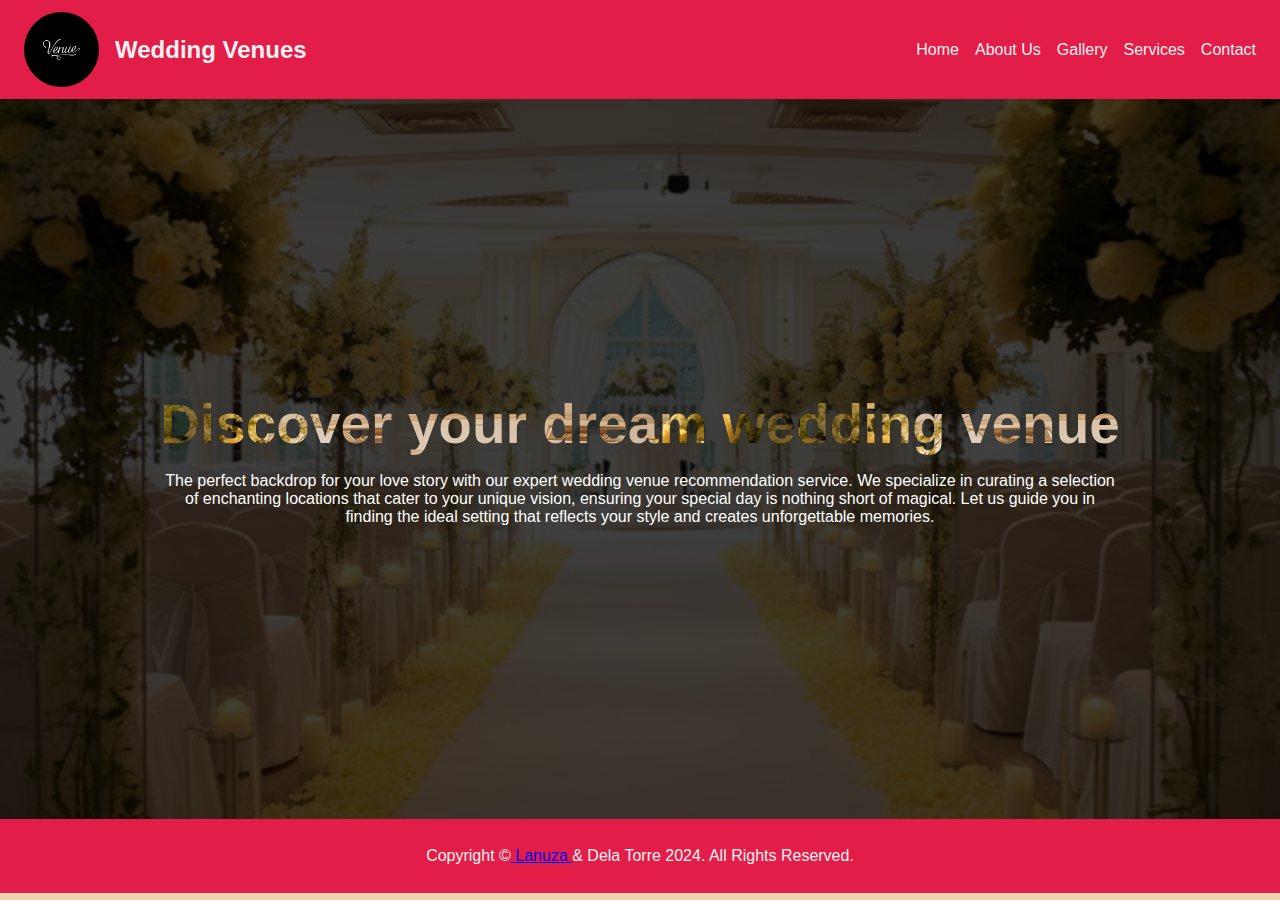
<file: index.html>
<!DOCTYPE html>
<html lang="en">
	<head>
		<meta charset="UTF-8" />
		<meta
			name="viewport"
			content="width=device-width, initial-scale=1.0"
		/>
		<title>Document</title>
		<link
			rel="stylesheet"
			href="./utils.css"
		/>
		<link
			rel="stylesheet"
			href="./style.css"
		/>
	</head>
	<body>
		<header>
			<div>
				<img
					class="logo-size"
					src="./assets/logo.png"
					alt=""
				/>
				<h2>Wedding Venues</h2>
			</div>
			<nav>
				<ul>
					<li><a href="#">Home</a></li>
					<li><a href="./about/about.html">About Us</a></li>
					<li><a href="./gallery/gallery.html">Gallery</a></li>
					<li><a href="./services/services.html">Services</a></li>
					<li><a href="./contact/contact.html">Contact</a></li>
				</ul>
			</nav>
		</header>

		<main>
			<section id="hero-section">
				<div class="section-wrapper">
					<img
						src="./assets/main-page-hero.jpg"
						alt=""
					/>
					<h1>Discover your dream wedding venue</h1>
					<p>
						The perfect backdrop for your love story with our expert
						wedding venue recommendation service. We specialize in
						curating a selection of enchanting locations that cater
						to your unique vision, ensuring your special day is
						nothing short of magical. Let us guide you in finding
						the ideal setting that reflects your style and creates
						unforgettable memories.
					</p>
				</div>
			</section>
		</main>

		<footer class="fixed-footer">
			<p>Copyright &copy;  <a href="https://jasmyre.vercel.app">&nbsp;Lanuza&nbsp;</a> & Dela Torre 2024. All Rights Reserved.</p>
		</footer>
	</body>
</html>
</file>
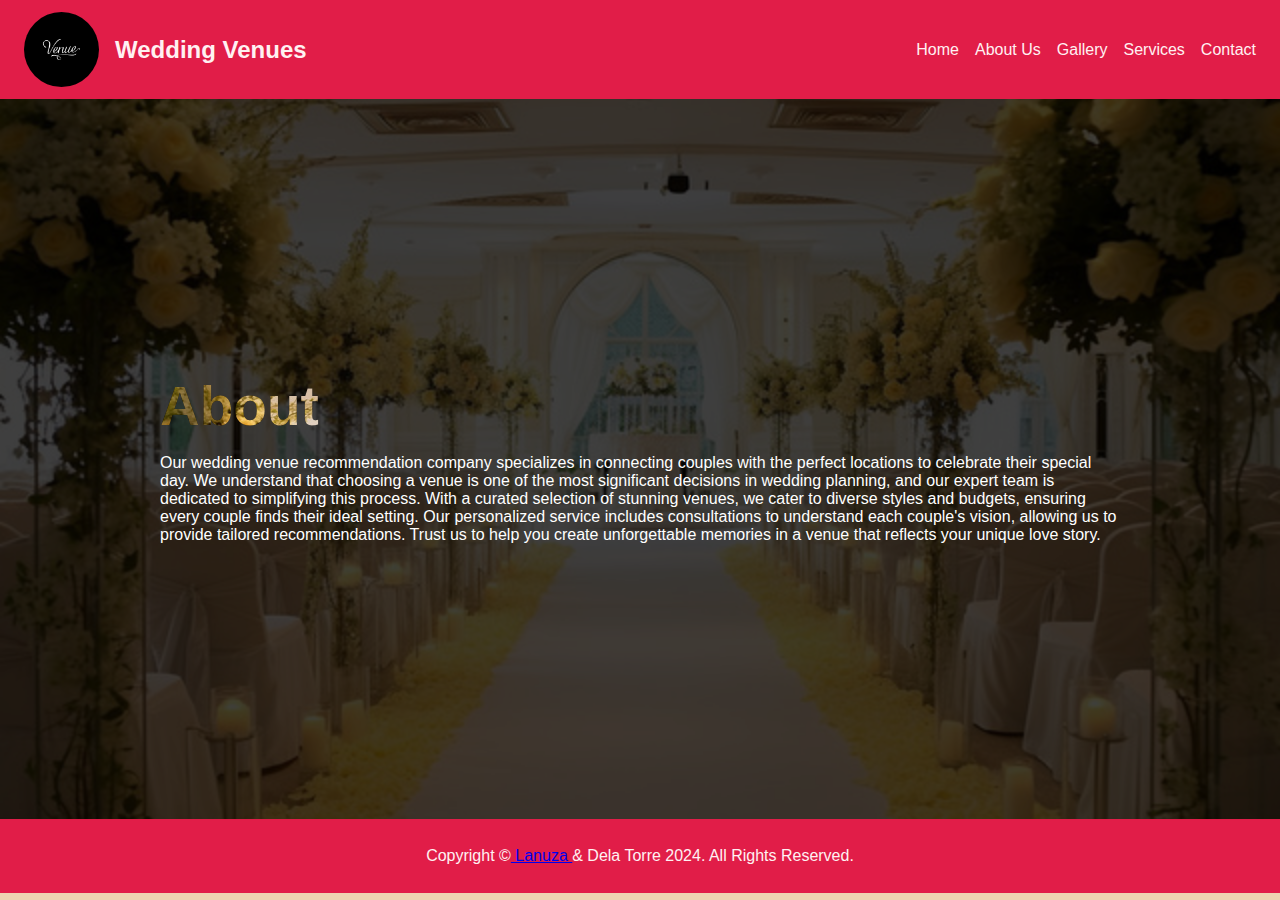
<file: about/about.html>
<!DOCTYPE html>
<html lang="en">
	<head>
		<meta charset="UTF-8" />
		<meta
			name="viewport"
			content="width=device-width, initial-scale=1.0"
		/>
		<title>Document</title>
		<link
			rel="stylesheet"
			href="../utils.css"
		/>
		<link
			rel="stylesheet"
			href="./style.css"
		/>
	</head>
	<body>
		<header>
			<div>
				<img
					class="logo-size"
					src="../assets/logo.png"
					alt=""
				/>
				<h2>Wedding Venues</h2>
			</div>
			<nav>
				<ul>
					<li><a href="../index.html">Home</a></li>
					<li><a href="#">About Us</a></li>
					<li><a href="../gallery/gallery.html">Gallery</a></li>
					<li><a href="../services/services.html">Services</a></li>
					<li><a href="../contact/index.html">Contact</a></li>
				</ul>
			</nav>
		</header>

		<main>
			<section id="hero-section">
				<div class="section-wrapper">
					<img
						src="../assets/main-page-hero.jpg"
						alt=""
					/>
					<h1>About</h1>
					<p>
						Our wedding venue recommendation company specializes in
						connecting couples with the perfect locations to
						celebrate their special day. We understand that choosing
						a venue is one of the most significant decisions in
						wedding planning, and our expert team is dedicated to
						simplifying this process. With a curated selection of
						stunning venues, we cater to diverse styles and budgets,
						ensuring every couple finds their ideal setting. Our
						personalized service includes consultations to
						understand each couple's vision, allowing us to provide
						tailored recommendations. Trust us to help you create
						unforgettable memories in a venue that reflects your
						unique love story.
					</p>
				</div>
			</section>
		</main>

        <footer class="fixed-footer">
			<p>Copyright &copy;  <a href="https://jasmyre.vercel.app">&nbsp;Lanuza&nbsp;</a> & Dela Torre 2024. All Rights Reserved.</p>
		</footer>
	</body>
</html>
</file>
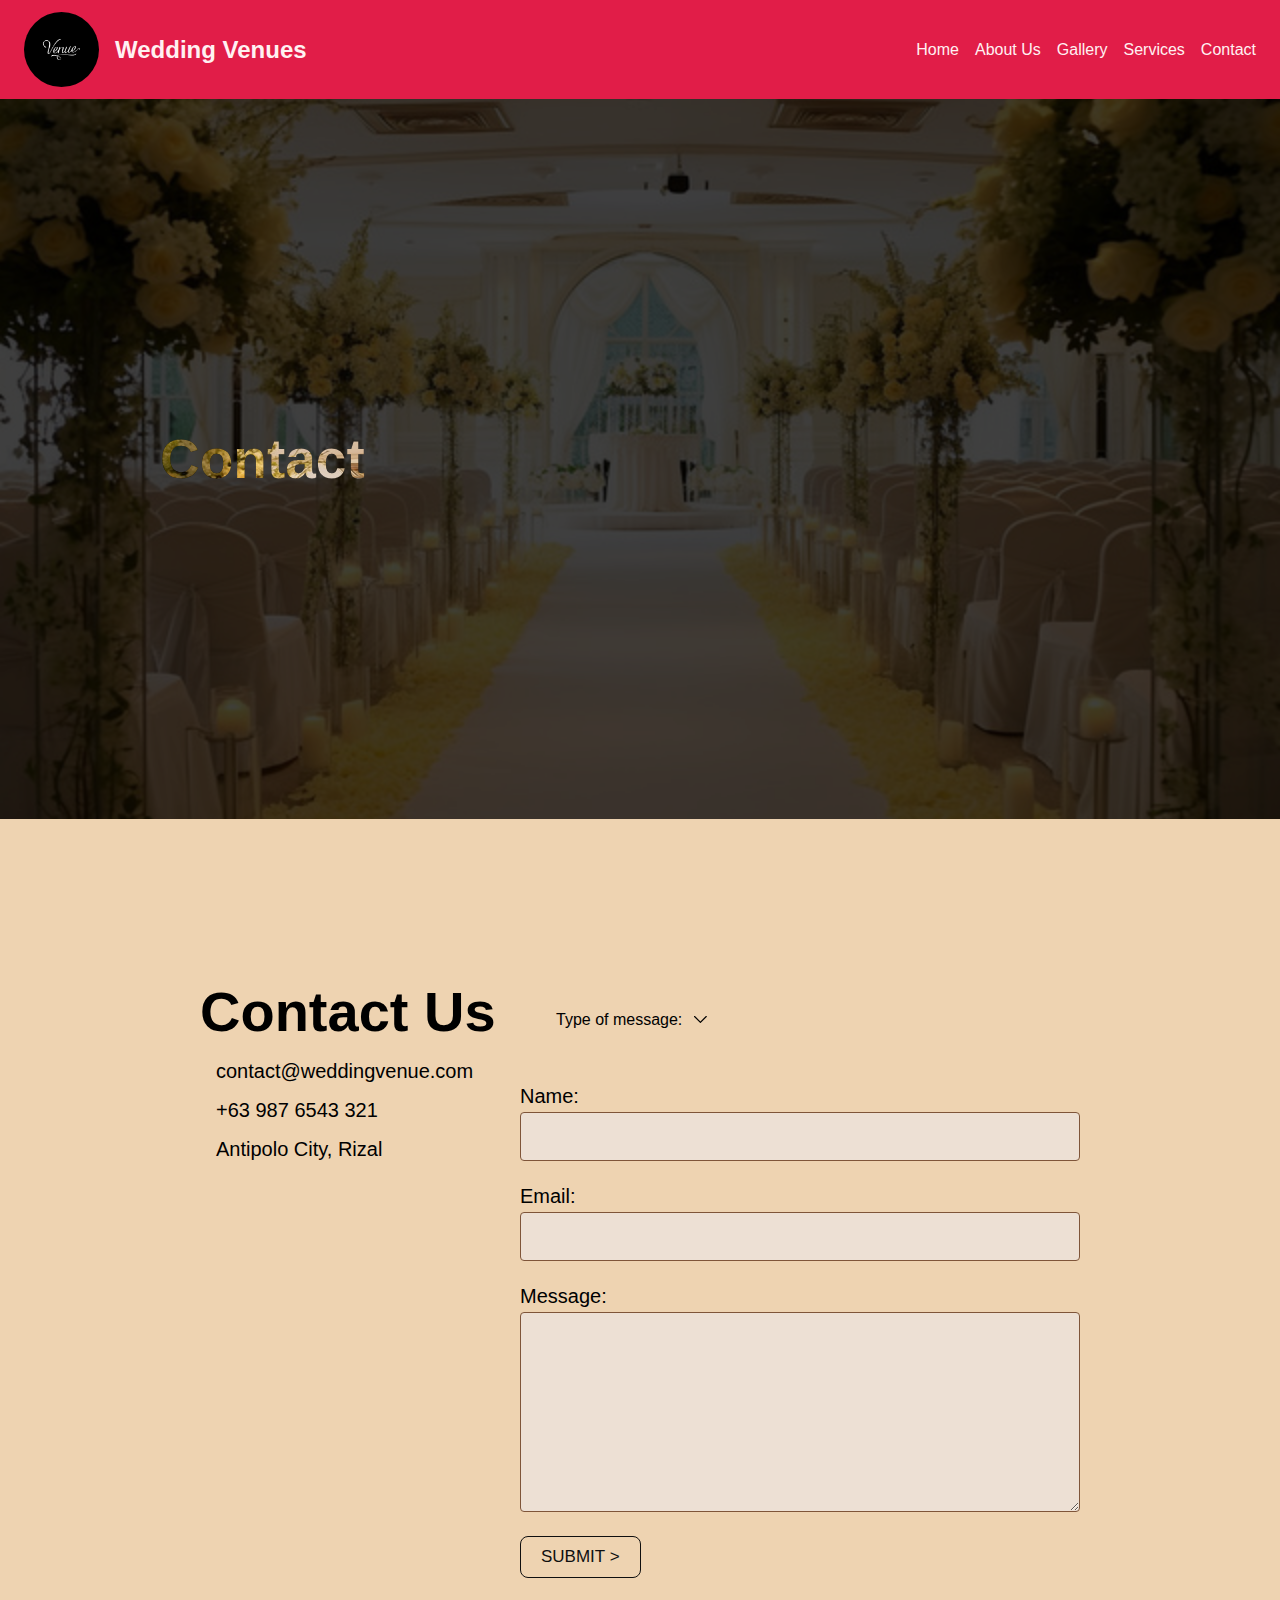
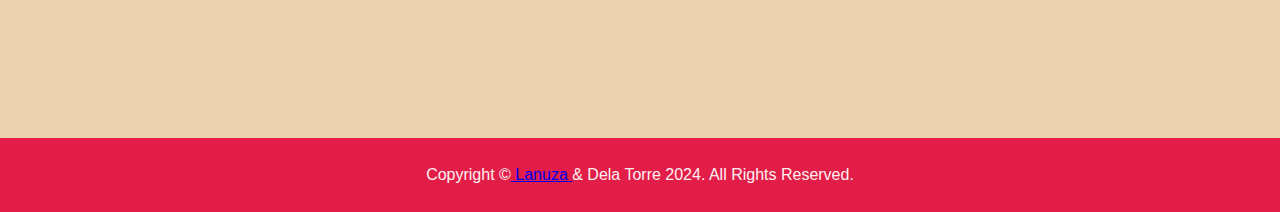
<file: contact/contact.html>
<!DOCTYPE html>
<html lang="en">
	<head>
		<meta charset="UTF-8" />
		<meta
			name="viewport"
			content="width=device-width, initial-scale=1.0"
		/>
		<title>Document</title>
		<link
			rel="stylesheet"
			href="../utils.css"
		/>
		<link
			rel="stylesheet"
			href="./style.css"
		/>
	</head>
	<body>
		<header>
			<div>
				<img
					class="logo-size"
					src="../assets/logo.png"
					alt=""
				/>
				<h2>Wedding Venues</h2>
			</div>
			<nav>
				<ul>
					<li><a href="../index.html">Home</a></li>
					<li><a href="../about/about.html">About Us</a></li>
					<li><a href="../gallery/gallery.html">Gallery</a></li>
					<li><a href="../services/services.html">Services</a></li>
					<li><a href="#">Contact</a></li>
				</ul>
			</nav>
		</header>

		<main>
			<section id="hero-section">
				<div class="section-wrapper">
					<img
						src="../assets/main-page-hero.jpg"
						alt=""
					/>
					<h1>Contact</h1>
				</div>
			</section>
			<div class="section-wrapper">
				<div
					class="contact_section"
					id="contact"
				>
					<div class="contact_wrapper">
						<div class="contact_info_wrapper">
							<h1 class="averia-serif-libre-bold">Contact Us</h1>
							<p>
								<i class="fa-solid fa-envelope"></i>
								<span>contact@weddingvenue.com</span>
							</p>
							<p>
								<i class="fa-solid fa-phone"></i>
								<span>+63 987 6543 321</span>
							</p>
							<p>
								<i class="fa-solid fa-location-dot"></i>
								<span>Antipolo City, Rizal</span>
							</p>
						</div>
						<form
							action=""
							class="form"
						>
							<div class="form_wrapper">
								<div class="menu">
									<div class="item">
										<p
											href="#"
											class="link"
										>
											<span>Type of message:</span>
											<svg
												viewBox="0 0 360 360"
												xml:space="preserve"
											>
												<g id="SVGRepo_iconCarrier">
													<path
														id="XMLID_225_"
														d="M325.607,79.393c-5.857-5.857-15.355-5.858-21.213,0.001l-139.39,139.393L25.607,79.393 c-5.857-5.857-15.355-5.858-21.213,0.001c-5.858,5.858-5.858,15.355,0,21.213l150.004,150c2.813,2.813,6.628,4.393,10.606,4.393 s7.794-1.581,10.606-4.394l149.996-150C331.465,94.749,331.465,85.251,325.607,79.393z"
													></path>
												</g>
											</svg>
										</p>
										<div class="submenu">
											<div class="submenu-item">
												<p
													href="#"
													class="submenu-link"
												>
													Development
												</p>
											</div>
											<div class="submenu-item">
												<p
													href="#"
													class="submenu-link"
												>
													Design
												</p>
											</div>
											<div class="submenu-item">
												<p
													href="#"
													class="submenu-link"
												>
													Marketing
												</p>
											</div>
											<div class="submenu-item">
												<p
													href="#"
													class="submenu-link"
												>
													SEO
												</p>
											</div>
										</div>
									</div>
								</div>

								<div class="form_name">
									<label for="name-input">Name:</label>
									<input
										type="text"
										id="name-input"
										name="name"
										required
									/>
								</div>
								<div class="form_email">
									<label for="email-input">Email:</label>
									<input
										type="email"
										id="email-input"
										name="email"
										required
									/>
								</div>
								<div class="form_message">
									<label for="message">Message:</label>
									<textarea
										id="message"
										name="message"
										required
									></textarea>
								</div>
								<div
									class="form_button"
									type="submit"
								>
									<button class="button">Submit &gt;</button>
								</div>
							</div>
						</form>
					</div>
				</div>
			</div>
		</main>

		<footer class="fixed-footer">
			<p>Copyright &copy;  <a href="https://jasmyre.vercel.app">&nbsp;Lanuza&nbsp;</a> & Dela Torre 2024. All Rights Reserved.</p>
		</footer>
	</body>
</html>
</file>
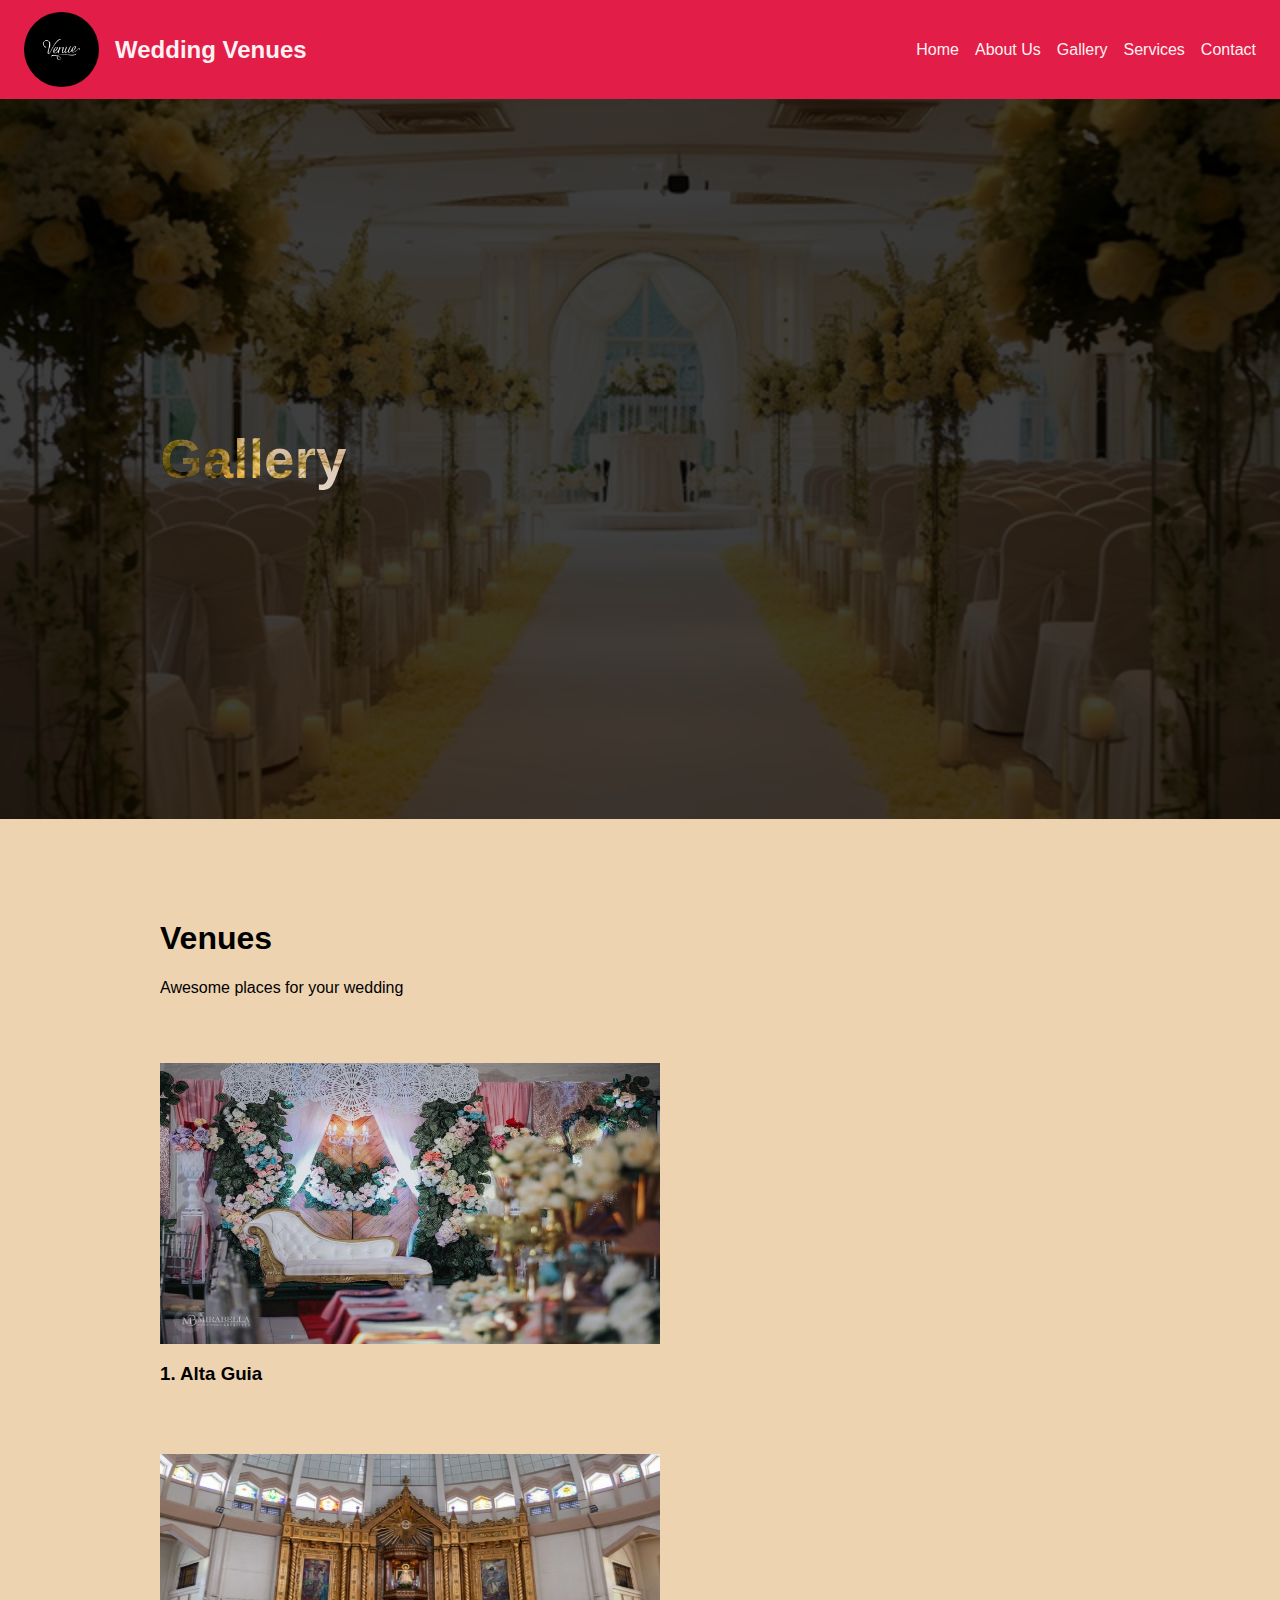
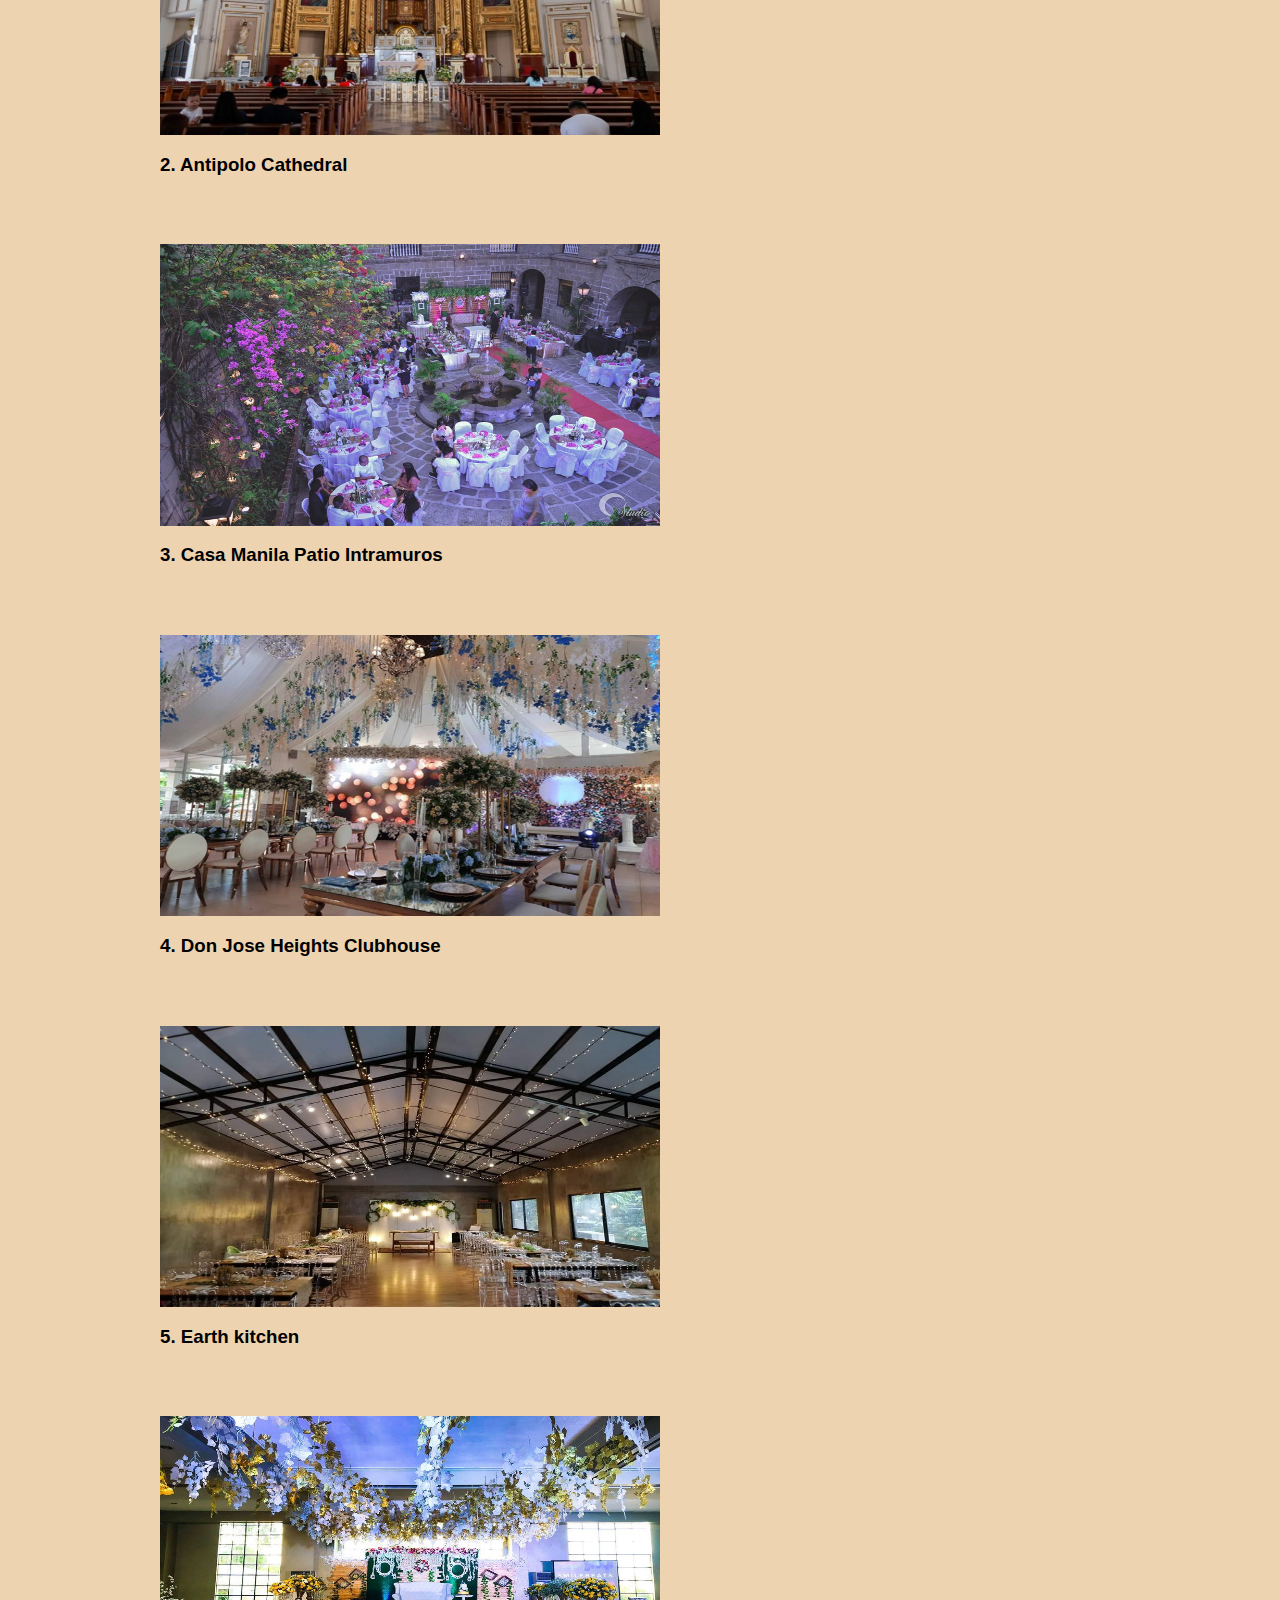
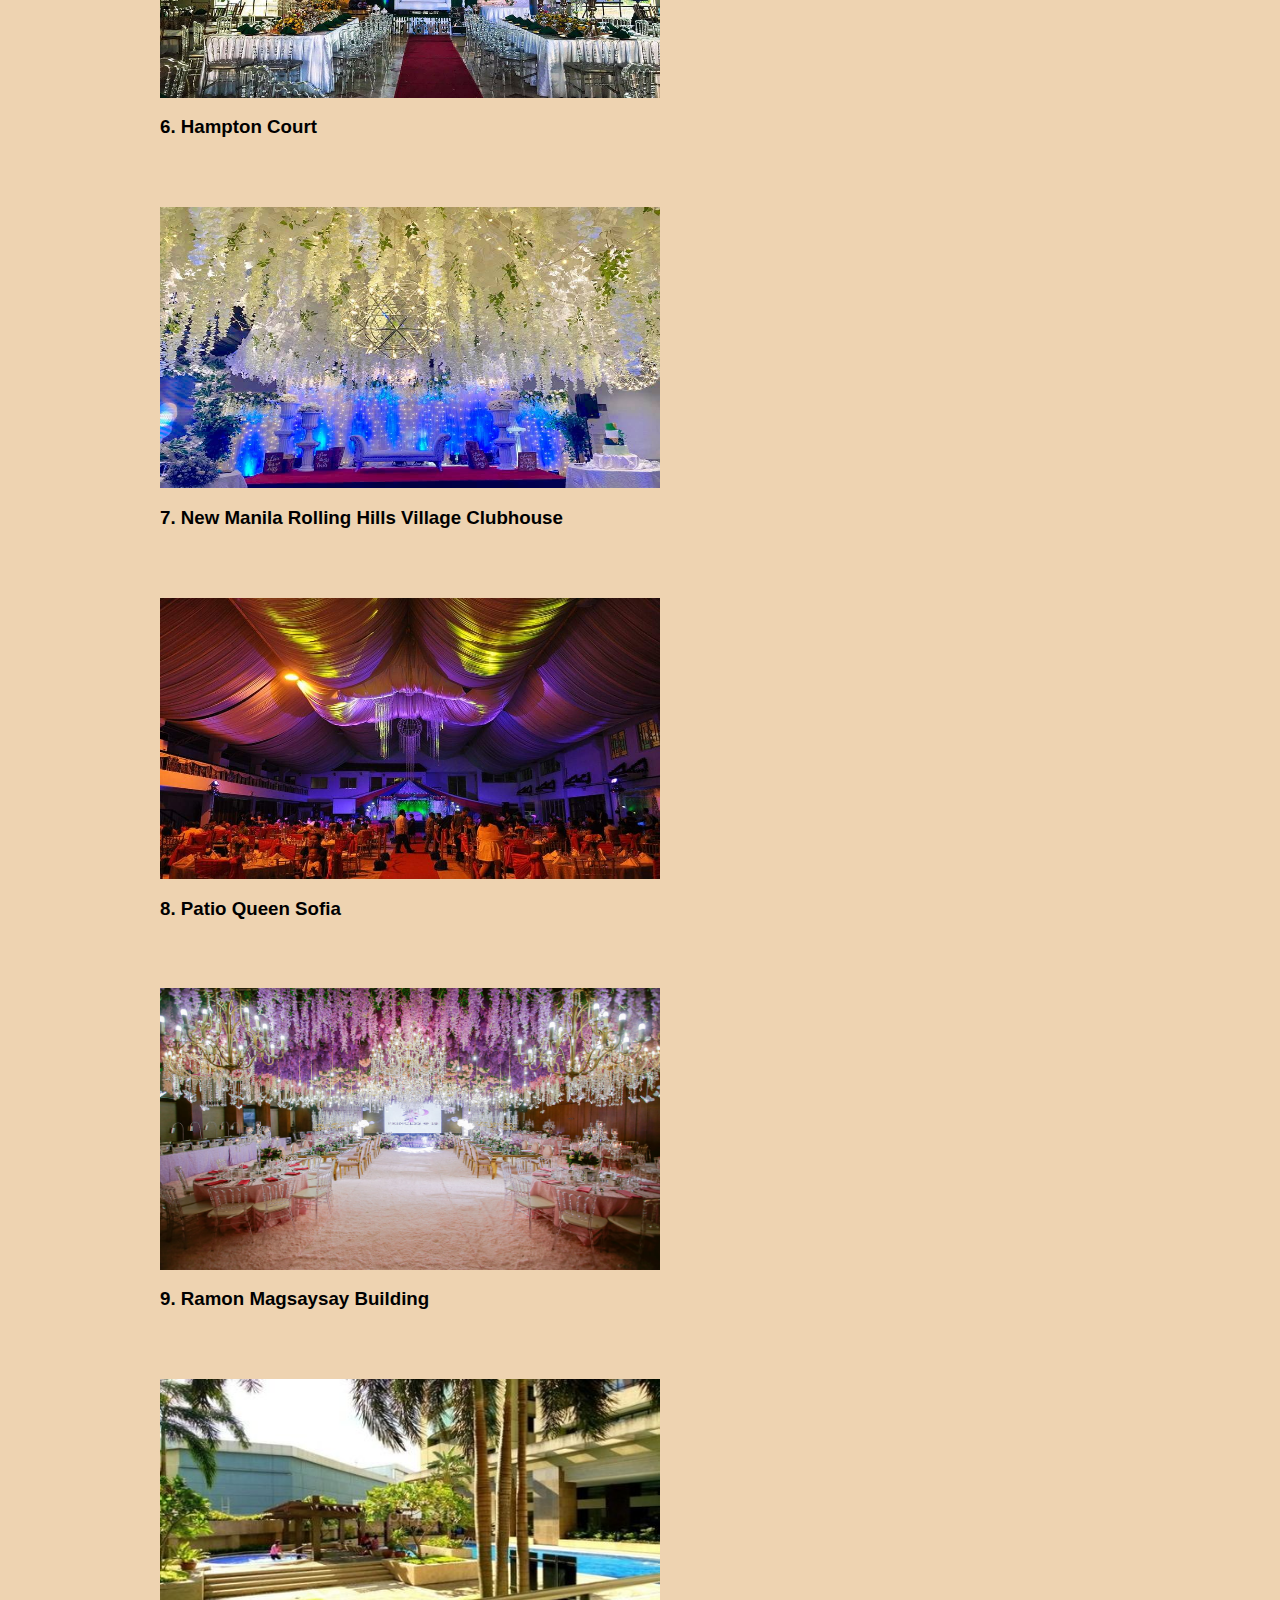
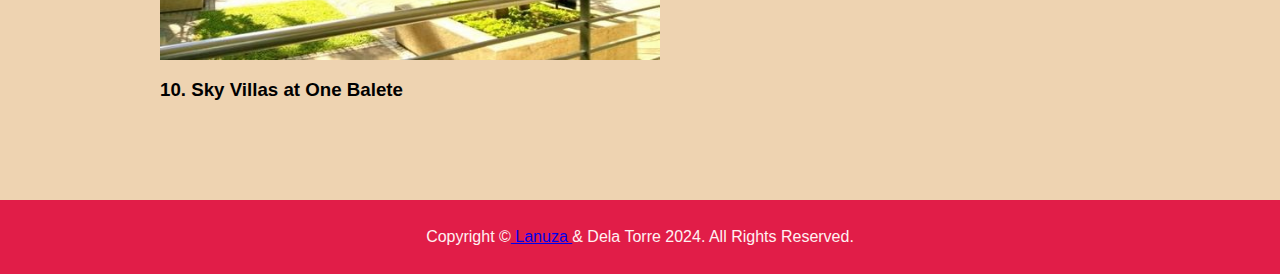
<file: gallery/gallery.html>
<!DOCTYPE html>
<html lang="en">
	<head>
		<meta charset="UTF-8" />
		<meta
			name="viewport"
			content="width=device-width, initial-scale=1.0"
		/>
		<title>Document</title>
		<link
			rel="stylesheet"
			href="../utils.css"
		/>
		<link
			rel="stylesheet"
			href="./style.css"
		/>
	</head>
	<body>
		<header>
			<div>
				<img
					class="logo-size"
					src="../assets/logo.png"
					alt=""
				/>
				<h2>Wedding Venues</h2>
			</div>
			<nav>
				<ul>
					<li><a href="../index.html">Home</a></li>
					<li><a href="../about/about.html">About Us</a></li>
					<li><a href="#">Gallery</a></li>
					<li><a href="../services/services.html">Services</a></li>
					<li><a href="../contact/contact.html">Contact</a></li>
				</ul>
			</nav>
		</header>

		<main>
			<section id="hero-section">
				<div class="section-wrapper">
					<img
						src="../assets/main-page-hero.jpg"
						alt=""
					/>
					<h1>Gallery</h1>
				</div>
			</section>

			<section id="venue-section">
				<div class="section-wrapper">
					<div class="venue-section-header">
						<h1>Venues</h1>
						<p>Awesome places for your wedding</p>
					</div>
					<div class="venue-section-content">
						<div class="venue">
							<div class="venue-img-wrapper">
								<img src="../assets/Alta-Guia.jpg" alt="">
							</div>
							<div class="venue-info">
								<h3>1. Alta Guia</h3>
							</div>
						</div>

						<div class="venue">
							<div class="venue-img-wrapper">
								<img src="../assets/antipolo-cathedral.jpg" alt="">
							</div>
							<div class="venue-info">
								<h3>2. Antipolo Cathedral</h3>
							</div>
						</div>

						<div class="venue">
							<div class="venue-img-wrapper">
								<img src="../assets/Casa-Manila-Patio-Intramuros.jpg" alt="">
							</div>
							<div class="venue-info">
								<h3>3. Casa Manila Patio Intramuros</h3>
							</div>
						</div>

						<div class="venue">
							<div class="venue-img-wrapper">
								<img src="../assets/don-jose-heights-clubhouse.jpg" alt="">
							</div>
							<div class="venue-info">
								<h3>4. Don Jose Heights Clubhouse</h3>
							</div>
						</div>

						<div class="venue">
							<div class="venue-img-wrapper">
								<img src="../assets/Earth-kitchen.jpg" alt="">
							</div>
							<div class="venue-info">
								<h3>5. Earth kitchen</h3>
							</div>
						</div>

						<div class="venue">
							<div class="venue-img-wrapper">
								<img src="../assets/Hampton-Court.jpg" alt="">
							</div>
							<div class="venue-info">
								<h3>6. Hampton Court</h3>
							</div>
						</div>

						<div class="venue">
							<div class="venue-img-wrapper">
								<img src="../assets/New-Manila-Rolling-Hills-Village-Clubhouse.jpg" alt="">
							</div>
							<div class="venue-info">
								<h3>7. New Manila Rolling Hills Village Clubhouse</h3>
							</div>
						</div>

						<div class="venue">
							<div class="venue-img-wrapper">
								<img src="../assets/Patio-Queen-Sofia.jpg" alt="">
							</div>
							<div class="venue-info">
								<h3>8. Patio Queen Sofia</h3>
							</div>
						</div>

						<div class="venue">
							<div class="venue-img-wrapper">
								<img src="../assets/Ramon-Magsaysay.jpg" alt="">
							</div>
							<div class="venue-info">
								<h3>9. Ramon Magsaysay Building</h3>
							</div>
						</div>

						<div class="venue">
							<div class="venue-img-wrapper">
								<img src="../assets/Sky villas one balete.jpg" alt="">
							</div>
							<div class="venue-info">
								<h3>10. Sky Villas at One Balete</h3>
							</div>
						</div>
					</div>
				</div>
			</section>
		</main>

		<footer class="fixed-footer">
			<p>Copyright &copy;  <a href="https://jasmyre.vercel.app">&nbsp;Lanuza&nbsp;</a> & Dela Torre 2024. All Rights Reserved.</p>
		</footer>
	</body>
</html>
</file>
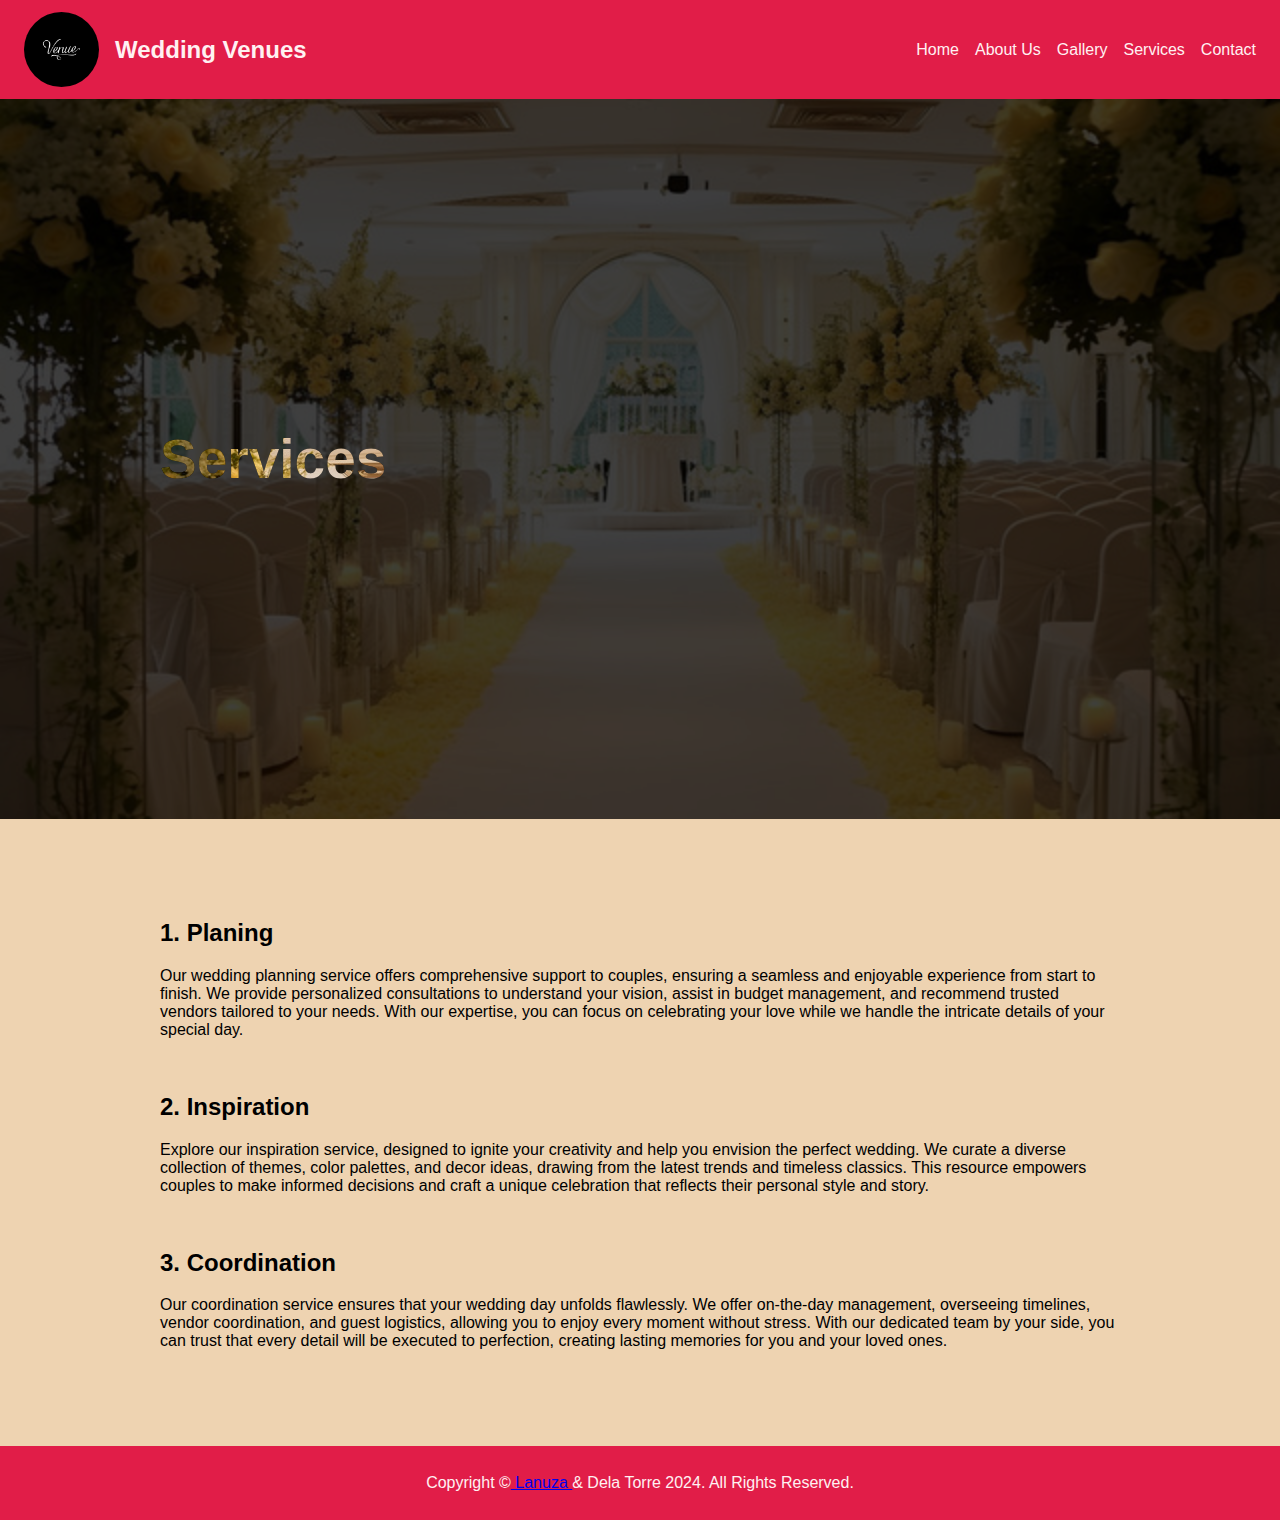
<file: services/services.html>
<!DOCTYPE html>
<html lang="en">
	<head>
		<meta charset="UTF-8" />
		<meta
			name="viewport"
			content="width=device-width, initial-scale=1.0"
		/>
		<title>Document</title>
		<link
			rel="stylesheet"
			href="../utils.css"
		/>
		<link
			rel="stylesheet"
			href="./style.css"
		/>
	</head>
	<body>
		<header>
			<div>
				<img
					class="logo-size"
					src="../assets/logo.png"
					alt=""
				/>
				<h2>Wedding Venues</h2>
			</div>
			<nav>
				<ul>
					<li><a href="../index.html">Home</a></li>
					<li><a href="../about/about.html">About Us</a></li>
					<li><a href="../gallery/gallery.html">Gallery</a></li>
					<li><a href="#">Services</a></li>
					<li><a href="../contact/contact.html">Contact</a></li>
				</ul>
			</nav>
		</header>

		<main>
			<section id="hero-section">
				<div class="section-wrapper">
					<img
						src="../assets/main-page-hero.jpg"
						alt=""
					/>
					<h1>Services</h1>
				</div>
			</section>

			<section id="secrvices-section">
				<div class="section-wrapper">
					<h2>1. Planing</h2>
					<p>
						Our wedding planning service offers comprehensive
						support to couples, ensuring a seamless and enjoyable
						experience from start to finish. We provide personalized
						consultations to understand your vision, assist in
						budget management, and recommend trusted vendors
						tailored to your needs. With our expertise, you can
						focus on celebrating your love while we handle the
						intricate details of your special day.
					</p>

					<br />

					<h2>2. Inspiration</h2>
					<p>
						Explore our inspiration service, designed to ignite your
						creativity and help you envision the perfect wedding. We
						curate a diverse collection of themes, color palettes,
						and decor ideas, drawing from the latest trends and
						timeless classics. This resource empowers couples to
						make informed decisions and craft a unique celebration
						that reflects their personal style and story.
					</p>

					<br />

					<h2>3. Coordination</h2>
					<p>
						Our coordination service ensures that your wedding day
						unfolds flawlessly. We offer on-the-day management,
						overseeing timelines, vendor coordination, and guest
						logistics, allowing you to enjoy every moment without
						stress. With our dedicated team by your side, you can
						trust that every detail will be executed to perfection,
						creating lasting memories for you and your loved ones.
					</p>
				</div>
			</section>
		</main>

		<footer class="fixed-footer">
			<p>Copyright &copy;  <a href="https://jasmyre.vercel.app">&nbsp;Lanuza&nbsp;</a> & Dela Torre 2024. All Rights Reserved.</p>
		</footer>
	</body>
</html>
</file>
<file: utils.css>
/* ? THIS CSS STYLE IS USED IN ALL PAGES. MEANING; THE STYLES APPLY ON DIFFERENT PAGES zzzzzzzzzzzzzzzzzzzzz */
:root {
    --background: 0 0% 100%;
    --foreground: 240 10% 3.9%;
    --card: 0 0% 100%;
    --card-foreground: 240 10% 3.9%;
    --popover: 0 0% 100%;
    --popover-foreground: 240 10% 3.9%;
    --primary: 346.8 77.2% 49.8%;
    --primary-foreground: 355.7 100% 97.3%;
    --secondary: 240 4.8% 95.9%;
    --secondary-foreground: 240 5.9% 10%;
    --muted: 240 4.8% 95.9%;
    --muted-foreground: 240 3.8% 46.1%;
    --accent: 240 4.8% 95.9%;
    --accent-foreground: 240 5.9% 10%;
    --destructive: 0 84.2% 60.2%;
    --destructive-foreground: 0 0% 98%;
    --border: 240 5.9% 90%;
    --input: 240 5.9% 90%;
    --ring: 346.8 77.2% 49.8%;
    --radius: 0.5rem;
    --chart-1: 12 76% 61%;
    --chart-2: 173 58% 39%;
    --chart-3: 197 37% 24%;
    --chart-4: 43 74% 66%;
    --chart-5: 27 87% 67%;

    --screen-lg: 1284px;
}

* {
    box-sizing: border-box;
    font-family: Arial, Helvetica, sans-serif;
}

html {
    scroll-behavior: smooth;
}

body {
    padding: 0;
    margin: 0;
    background: #EED3B1;
}

.screen-lg {
    max-width: var(--screen-lg);
    margin: auto 0;
}

.logo-size {
    width: 75px;
    height: 75px;
}

.section-wrapper {
    max-width: var(--screen-lg);
    margin: 0 auto;
    padding: 80px 10rem;
}

header {
    background: hsl(var(--primary));
    color: hsl(var(--primary-foreground));
    position: sticky;
    top: 0;
    left: 0;
    z-index: 999999999;

    display: flex;
    justify-content: space-between;
    padding: 12px 24px;

    div {
        display: flex;
        justify-content: center;
        align-items: center;
        gap: 16px;

        img {
            border-radius: 100%;
        }
    }

    nav {
        /* * FIXED POSITION zzzzzzzzzzzzzzzzzzzzzzzzzzzzzzzzzzzzzzzzzzzzzzzzzzzzzzzzzzzzzzzzz */
        display: fixed;
        display: flex;
        justify-content: center;
        align-items: center;
        ul {
            list-style: none;

            display: flex;
            justify-content: center;
            align-items: center;
            gap: 16px;

            li {
                a {
                    color: hsl(var(--primary-foreground));
                    text-decoration: none;

                    &:hover {
                        color: hsla(var(--foreground));
                    }
                }
            }
        }
    }
}

footer {
    background: hsl(var(--primary));
    color: hsl(var(--primary-foreground));
    padding: 12px 24px;
    z-index: 9999999;

    display: flex;
    justify-content: center;
    align-items: center;

    p {
        display: flex;
        justify-content: center;
        align-items: center;
    }
}

@keyframes float-up {
    from {
        transform: translate(0, 20px);
        opacity: 0;
    }
    to {
        transform: translate(0, 0px);
        opacity: 1;
    }
}
</file>
<file: style.css>
body {
	/* * STATIC POSITION zzzzzzzzzzzzzzzzzzzzzzzzzzzzzzzzzzzzzzzzzzzz */
	position: static;
}

main {
	#hero-section {
		background-position: center;
		background-size: cover;
		position: relative;

		div {
			min-height: 80vh;

			display: flex;
			flex-direction: column;
			justify-content: center;
			align-items: center;
			gap: 1rem;

			> * {
				z-index: 2;
				color: white;
				text-align: center;
				padding: 0;
				margin: 0;
			}

			h1 {
				font-size: 55px;
				animation: float-up 1s ease;
				background: url(./assets/main-page-hero.jpg), black;
				background-clip: text;
				color: transparent;
			}

			p {
				animation: float-up 1s ease;
			}

			img {
				position: absolute;
				top: 0;
				left: 0;
				width: 100%;
				height: 100%;
				z-index: -1;
				filter: brightness(25%);
				object-fit: cover;
				object-position: center;
			}
		}
	}

	#venue-section {
		div.section-wrapper {
			display: flex;
			flex-direction: column;
			gap: 50px;

			.venue-section-content {
				display: flex;
				flex-direction: column;
				justify-content: start;
				gap: 50px;

				.venue {
					.venue-img-wrapper {
						display: flex;
						justify-content: start;
						align-items: center;

						img {
							width: 500px;
							aspect-ratio: 16 / 9;
						}
					}
				}
			}
		}
	}
}
</file>
<file: about/style.css>
body {
	/* * STATIC POSITION zzzzzzzzzzzzzzzzzzzzzzzzzzzzzzzzzzzzzzzzzzzz */
	position: static;
}

main {
	#hero-section {
		background-position: center;
		background-size: cover;
		position: relative;

		div {
			min-height: 80vh;

			display: flex;
			flex-direction: column;
			justify-content: center;
			align-items: start;
			gap: 1rem;

			> * {
				z-index: 2;
				color: white;
				text-align: center;
				padding: 0;
				margin: 0;
			}

			h1 {
				font-size: 55px;
				animation: float-up 1s ease;
				background: url(../assets/main-page-hero.jpg), black;
				background-clip: text;
				color: transparent;
                text-align: start;
			}

			p {
				animation: float-up 1s ease;
                text-align: start;
			}

			img {
                /* * POSITION ABSOLUTE zzzzzzzzzzzzzzzzzzzzzzzzzzzzzzzzzzzzzzzzzzzzzzzz */
				position: absolute;
				top: 0;
				left: 0;
				width: 100%;
				height: 100%;
				z-index: -1;
				filter: brightness(25%);
				object-fit: cover;
				object-position: center;
			}
		}
	}
}
</file>
<file: contact/style.css>
:root {
	--theme-1: #ede0d4;
	--theme-2: #e6ccb2;
	--theme-3: #ddb892;
	--theme-4: #b08968;
	--theme-5: #7f5539;
	--theme-6: #7f5539;

	--max-width: 1250px;
	--min-height: 90vh;
}

body {
	/* * STATIC POSITION zzzzzzzzzzzzzzzzzzzzzzzzzzzzzzzzzzzzzzzzzzzz */
	position: static;
}

main {
	#hero-section {
		background-position: center;
		background-size: cover;
		position: relative;

		div {
			min-height: 80vh;

			display: flex;
			flex-direction: column;
			justify-content: center;
			align-items: start;
			gap: 1rem;

			> * {
				z-index: 2;
				color: white;
				text-align: center;
				padding: 0;
				margin: 0;
			}

			h1 {
				font-size: 55px;
				animation: float-up 1s ease;
				background: url(../assets/main-page-hero.jpg), black;
				background-clip: text;
				color: transparent;
			}

			p {
				animation: float-up 1s ease;
			}

			img {
				position: absolute;
				top: 0;
				left: 0;
				width: 100%;
				height: 100%;
				z-index: -1;
				filter: brightness(25%);
				object-fit: cover;
				object-position: center;
			}
		}
	}

	#venue-section {
		div.section-wrapper {
			display: flex;
			flex-direction: column;
			gap: 50px;

			.venue-section-content {
				display: flex;
				flex-direction: column;
				justify-content: start;
				gap: 50px;

				.venue {
					.venue-img-wrapper {
						display: flex;
						justify-content: start;
						align-items: center;

						img {
							width: 500px;
							aspect-ratio: 16 / 9;
						}
					}
				}
			}
		}
	}
}

.contact_section {
	height: max-content;
	width: 100%;

	display: flex;
	flex-direction: column;
	justify-content: center;
	align-items: center;
}

.contact_section .contact_wrapper {
	padding: 80px 40px;
	height: max-content;
	width: 100%;
	max-width: var(--max-width);

	display: flex;
	flex-direction: row;
	justify-content: center;
	align-items: flex-start;

	@media only screen and (max-width: 800px) {
		flex-direction: column;
		gap: 32px;
	}
}

.contact_wrapper .contact_info_wrapper {
	width: 100%;
	height: 100%;
}

.contact_info_wrapper h1 {
	margin: 0;
	font-size: 56px;
}

.contact_info_wrapper p {
	margin: 16px 0px;
	font-size: 20px;

	display: flex;
	flex-direction: row;
	justify-content: flex-start;
	align-items: center;
	gap: 16px;
}

.contact_wrapper .form {
	height: 100%;
	width: 100%;

	display: flex;
	flex-direction: column;
	justify-content: center;
	align-items: flex-end;
	gap: 24px;

	@media only screen and (max-width: 800px) {
		align-items: flex-start;
	}
}

.form div {
	display: flex;
	flex-direction: column;
	justify-content: center;
	align-items: flex-start;
	gap: 24px;
}

.form div div {
	display: flex;
	flex-direction: column;
	justify-content: center;
	align-items: flex-start;
	gap: 4px;
}

.form div div label {
	font-size: 20px;
}

.form div div input,
.form div div textarea {
	width: 560px;
	padding: 12px 12px;
	font-size: 20px;
	font-weight: 100;
	background: var(--theme-1);
	border: solid 1px var(--theme-5);
	border-radius: 4px;

	@media only screen and (max-width: 1100px) {
		width: 450px;
	}

	@media only screen and (max-width: 900px) {
		width: 325px;
	}

	@media only screen and (max-width: 800px) {
		width: 500px;
	}

	@media only screen and (max-width: 600px) {
		width: 325px;
	}
}

.form div div input:active,
.form div div input:hover,
.form div div input:focus,
.form div div textarea:active,
.form div div textarea:hover,
.form div div textarea:focus {
	outline: none;
}

.form div div textarea {
	height: 200px;
}

.button {
	padding: 10px 20px;
	text-transform: uppercase;
	border-radius: 8px;
	font-size: 17px;
	font-weight: 500;
	color: #0f0f0f;
	text-shadow: none;
	background: transparent;
	cursor: pointer;
	box-shadow: transparent;
	border: 1px solid #0f0f0f;
	transition: 0.5s ease;
	user-select: none;

	&:hover,
	:focus {
		color: #ffffff;
		background: hsl(var(--primary));
		border: 1px solid hsl(var(--primary));
		text-shadow: 0 0 5px #ffffff, 0 0 10px #ffffff, 0 0 20px #ffffff;
		box-shadow: 0 0 5px hsl(var(--primary)), 0 0 20px hsl(var(--primary)), 0 0 50px hsl(var(--primary)), 0 0 100px hsl(var(--primary));
	}
}

.menu {
	font-size: 16px;
	line-height: 1.6;
	color: #000000;
	width: fit-content;
	display: flex;
	list-style: none;
}

.menu a {
	text-decoration: none;
	color: inherit;
	font-family: inherit;
	font-size: inherit;
	line-height: inherit;
}

.menu .link {
	position: relative;
	display: flex;
	align-items: center;
	justify-content: center;
	gap: 12px;
	padding: 12px 36px;
	border-radius: 16px;
	overflow: hidden;
	transition: all 0.48s cubic-bezier(0.23, 1, 0.32, 1);
}

.menu .link::after {
	content: "";
	position: absolute;
	top: 0;
	left: 0;
	width: 100%;
	height: 100%;
	background-color: hsl(var(--primary));
	z-index: -1;
	transform: scaleX(0);
	transform-origin: left;
	transition: transform 0.48s cubic-bezier(0.23, 1, 0.32, 1);
}

.menu .link svg {
	width: 14px;
	height: 14px;
	fill: #000000;
	transition: all 0.48s cubic-bezier(0.23, 1, 0.32, 1);
}

.menu .item {
	position: relative;
}

.menu .item .submenu {
	display: flex;
	flex-direction: column;
	align-items: center;
	position: absolute;
	top: 100%;
	border-radius: 0 0 16px 16px;
	left: 0;
	width: 100%;
	overflow: hidden;
	border: 1px solid #cccccc;
	opacity: 0;
	visibility: hidden;
	transform: translateY(-12px);
	transition: all 0.48s cubic-bezier(0.23, 1, 0.32, 1);
	z-index: 1;
	pointer-events: none;
	list-style: none;
}

.menu .item:hover .submenu {
	opacity: 1;
	visibility: visible;
	transform: translateY(0);
	pointer-events: auto;
	border-top: transparent;
	border-color: hsl(var(--primary));
}

.menu .item:hover .link {
	color: #ffffff;
	border-radius: 16px 16px 0 0;
}

.menu .item:hover .link::after {
	transform: scaleX(1);
	transform-origin: right;
}

.menu .item:hover .link svg {
	fill: #ffffff;
	transform: rotate(-180deg);
}

.submenu .submenu-item {
	background: #ffffff;
	width: 100%;
	transition: all 0.48s cubic-bezier(0.23, 1, 0.32, 1);
	cursor: pointer;
}

.submenu .submenu-link {
	display: block;
	padding: 12px 24px;
	width: 100%;
	position: relative;
	text-align: center;
	transition: all 0.48s cubic-bezier(0.23, 1, 0.32, 1);
}

.submenu .submenu-item:last-child .submenu-link {
	border-bottom: none;
}

.submenu .submenu-link::before {
	content: "";
	position: absolute;
	top: 0;
	left: 0;
	transform: scaleX(0);
	width: 100%;
	height: 100%;
	background-color: #0a3cff;
	z-index: -1;
	transform-origin: left;
	transition: transform 0.48s cubic-bezier(0.23, 1, 0.32, 1);
}

.submenu .submenu-link:hover:before {
	transform: scaleX(1);
	transform-origin: right;
}

.submenu .submenu-link:hover {
	color: hsl(var(--primary));
}
</file>
<file: gallery/style.css>
body {
	/* * STATIC POSITION zzzzzzzzzzzzzzzzzzzzzzzzzzzzzzzzzzzzzzzzzzzz */
	position: static;
}

main {
	#hero-section {
		background-position: center;
		background-size: cover;
		position: relative;

		div {
			min-height: 80vh;

			display: flex;
			flex-direction: column;
			justify-content: center;
			align-items: start;
			gap: 1rem;

			> * {
				z-index: 2;
				color: white;
				text-align: center;
				padding: 0;
				margin: 0;
			}

			h1 {
				font-size: 55px;
				animation: float-up 1s ease;
				background: url(../assets/main-page-hero.jpg), black;
				background-clip: text;
				color: transparent;
                text-align: start;
			}

			p {
				animation: float-up 1s ease;
                text-align: start;
			}

			img {
                /* * POSITION ABSOLUTE zzzzzzzzzzzzzzzzzzzzzzzzzzzzzzzzzzzzzzzzzzzzzzzz */
				position: absolute;
				top: 0;
				left: 0;
				width: 100%;
				height: 100%;
				z-index: -1;
				filter: brightness(25%);
				object-fit: cover;
				object-position: center;
			}
		}
	}

	#venue-section {
		div.section-wrapper {
			display: flex;
			flex-direction: column;
			gap: 50px;

			.venue-section-content {
				display: flex;
				flex-direction: column;
				justify-content: start;
				gap: 50px;

				.venue {
					.venue-img-wrapper {
						display: flex;
						justify-content: start;
						align-items: center;

						img {
							width: 500px;
							aspect-ratio: 16 / 9;
						}
					}
				}
			}
		}
	}
}
</file>
<file: services/style.css>
body {
	/* * STATIC POSITION zzzzzzzzzzzzzzzzzzzzzzzzzzzzzzzzzzzzzzzzzzzz */
	position: static;
}

main {
	#hero-section {
		background-position: center;
		background-size: cover;
		position: relative;

		div {
			min-height: 80vh;

			display: flex;
			flex-direction: column;
			justify-content: center;
			align-items: start;
			gap: 1rem;

			> * {
				z-index: 2;
				color: white;
				text-align: center;
				padding: 0;
				margin: 0;
			}

			h1 {
				font-size: 55px;
				animation: float-up 1s ease;
				background: url(../assets/main-page-hero.jpg), black;
				background-clip: text;
				color: transparent;
			}

			p {
				animation: float-up 1s ease;
			}

			img {
				position: absolute;
				top: 0;
				left: 0;
				width: 100%;
				height: 100%;
				z-index: -1;
				filter: brightness(25%);
				object-fit: cover;
				object-position: center;
			}
		}
	}

	#venue-section {
		div.section-wrapper {
			display: flex;
			flex-direction: column;
			gap: 50px;

			.venue-section-content {
				display: flex;
				flex-direction: column;
				justify-content: start;
				gap: 50px;

				.venue {
					.venue-img-wrapper {
						display: flex;
						justify-content: start;
						align-items: center;

						img {
							width: 500px;
							aspect-ratio: 16 / 9;
						}
					}
				}
			}
		}
	}
}
</file>
